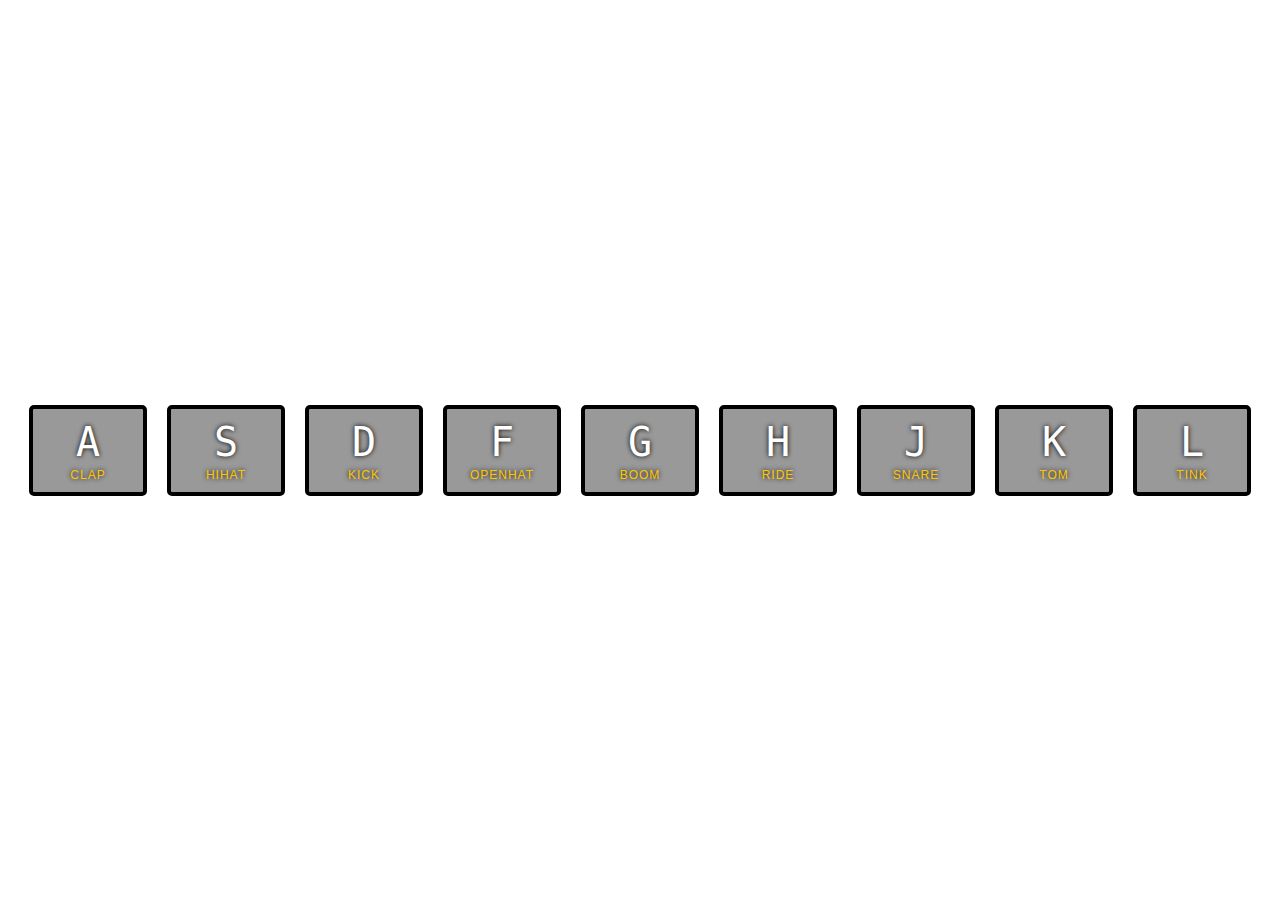
<file: 01 - JavaScript Drum Kit/index.html>
<!DOCTYPE html>
<html lang="en">
<head>
  <meta charset="UTF-8">
  <title>JS Drum Kit</title>
  <link rel="stylesheet" href="style.css">
</head>

<body>
  <div class="keys">
    <div data-key="65" class="key">
      <kbd>A</kbd>
      <span class="sound">clap</span>
    </div>
    <div data-key="83" class="key">
      <kbd>S</kbd>
      <span class="sound">hihat</span>
    </div>
    <div data-key="68" class="key">
      <kbd>D</kbd>
      <span class="sound">kick</span>
    </div>
    <div data-key="70" class="key">
      <kbd>F</kbd>
      <span class="sound">openhat</span>
    </div>
    <div data-key="71" class="key">
      <kbd>G</kbd>
      <span class="sound">boom</span>
    </div>
    <div data-key="72" class="key">
      <kbd>H</kbd>
      <span class="sound">ride</span>
    </div>
    <div data-key="74" class="key">
      <kbd>J</kbd>
      <span class="sound">snare</span>
    </div>
    <div data-key="75" class="key">
      <kbd>K</kbd>
      <span class="sound">tom</span>
    </div>
    <div data-key="76" class="key">
      <kbd>L</kbd>
      <span class="sound">tink</span>
    </div>
  </div>

  <audio data-key="65" src="sounds/clap.wav"></audio>
  <audio data-key="83" src="sounds/hihat.wav"></audio>
  <audio data-key="68" src="sounds/kick.wav"></audio>
  <audio data-key="70" src="sounds/openhat.wav"></audio>
  <audio data-key="71" src="sounds/boom.wav"></audio>
  <audio data-key="72" src="sounds/ride.wav"></audio>
  <audio data-key="74" src="sounds/snare.wav"></audio>
  <audio data-key="75" src="sounds/tom.wav"></audio>
  <audio data-key="76" src="sounds/tink.wav"></audio>

<script>
   


function playSound(x) {
  
        const audio = document.querySelector(`audio[data-key="${x.keyCode}"]`)
        const key = document.querySelector(`.key[data-key="${x.keyCode}"]`)

        if(!audio) return; //stop

        audio.currentTime = 0;
        audio.play();
        key.classList.add('playing')
        
   
}
        function removeTransisiton(x){
            console.log(x)
            if(x.propertyName != 'transform') return; 
           
            this.classList.remove('playing')
           
        }

    const keys  = document.querySelectorAll('.key');
    console.log(keys)
    keys.forEach(key => key.addEventListener('transitionend', removeTransisiton))
    window.addEventListener('keydown', playSound);
</script>


</body>
</html>
</file>
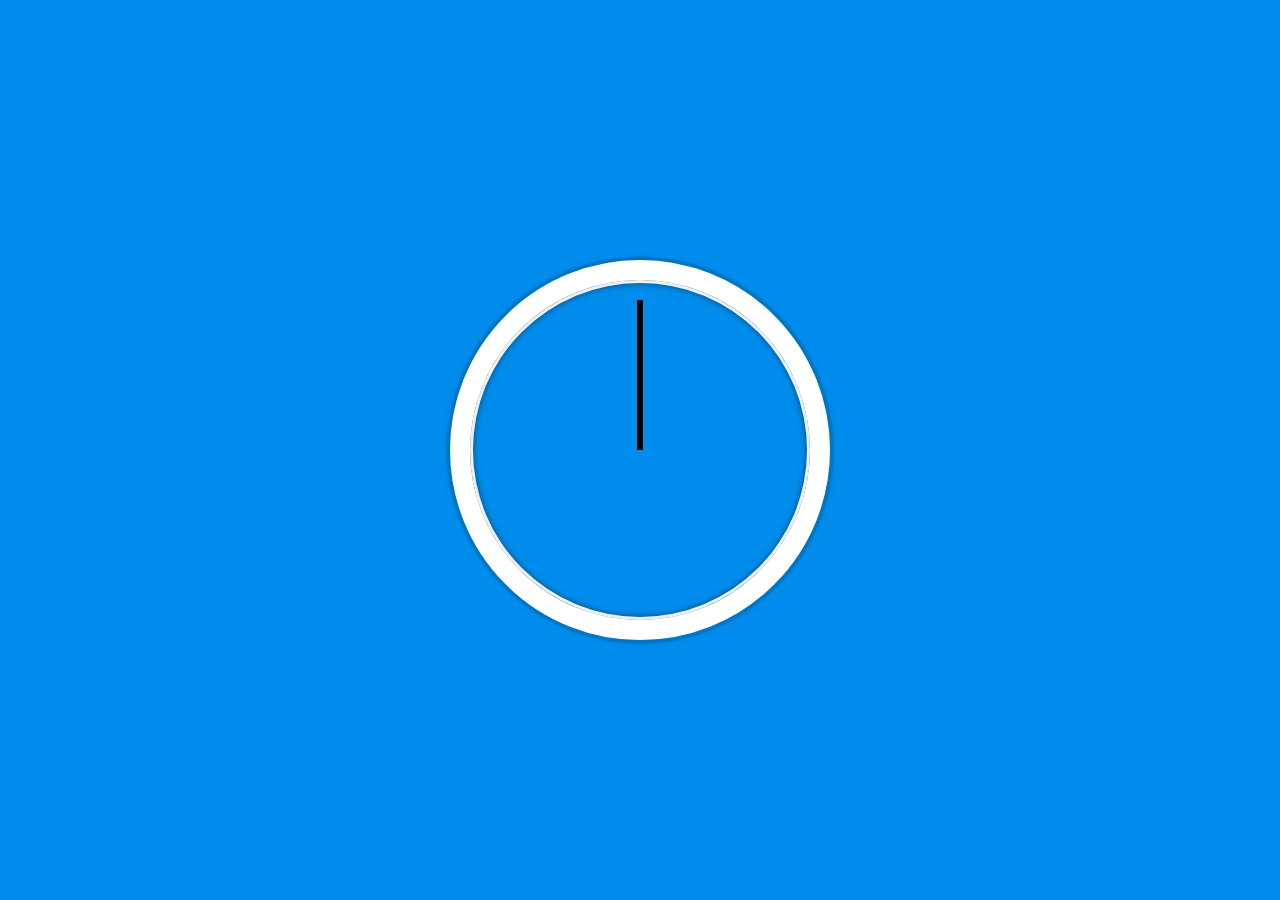
<file: 02 - CSS + JS CLOCK/index.html>
<!DOCTYPE html>
<html lang="en">
<head>
  <meta charset="UTF-8">
  <title>JS + CSS Clock</title>
</head>
<body>


    <div class="clock">
      <div class="clock-face">
        <div class="hand hour-hand"></div>
        <div class="hand min-hand"></div>
        <div class="hand second-hand"></div>
      </div>
    </div>


  <style>
    html {
      background: #018DED url(https://unsplash.it/1500/1000?image=881&blur=5);
      background-size: cover;
      font-family: 'helvetica neue';
      text-align: center;
      font-size: 10px;
    
    }

    body {
      margin: 0;
      font-size: 2rem;
      display: flex;
      flex: 1;
      min-height: 100vh;
      align-items: center;
    }

    .clock {
      width: 30rem;
      height: 30rem;
      border: 20px solid white;
      border-radius: 50%;
      margin: 50px auto;
      position: relative;
      padding: 2rem;
      box-shadow:
        0 0 0 4px rgba(0,0,0,0.1),
        inset 0 0 0 3px #EFEFEF,
        inset 0 0 10px black,
        0 0 10px rgba(0,0,0,0.2);
    }

    .clock-face {
      position: relative;
      width: 100%;
      height: 100%;
      transform: translateY(-3px); /* account for the height of the clock hands */
    }

    .hand {
      width: 50%;
      height: 6px;
      background: black;
      position: absolute;
      top: 50%;
      transform-origin: 100%;
      transform: rotate(90deg);
      transition: all 0.05s;
      transition-timing-function: cubic-bezier(0.075, 0.82, 0.165, 1);
    }

  </style>

  <script>
      const hourHand = document.querySelector('.hour-hand')
      const minHand = document.querySelector('.min-hand')
      const secondHand = document.querySelector('.second-hand')

      function setDate() {

          const now = new Date();

          const hour = now.getHours();
          const hourDegres = ((hour / 12) * 360) + 90;
          hourHand.style.transform = `rotate(${hourDegres}deg`;


          const second = now.getSeconds();
          const secondDegres = ((second / 60) * 360) + 90;
          secondHand.style.transform = `rotate(${secondDegres}deg`;

          const mins = now.getMinutes();
          const minutesDegres = ((mins / 60) * 360) + 90;
          minHand.style.transform = `rotate(${minutesDegres}deg`;

          console.log(second)
      }
              
      setInterval(setDate, 1000);
  </script>
</body>
</html>
</file>
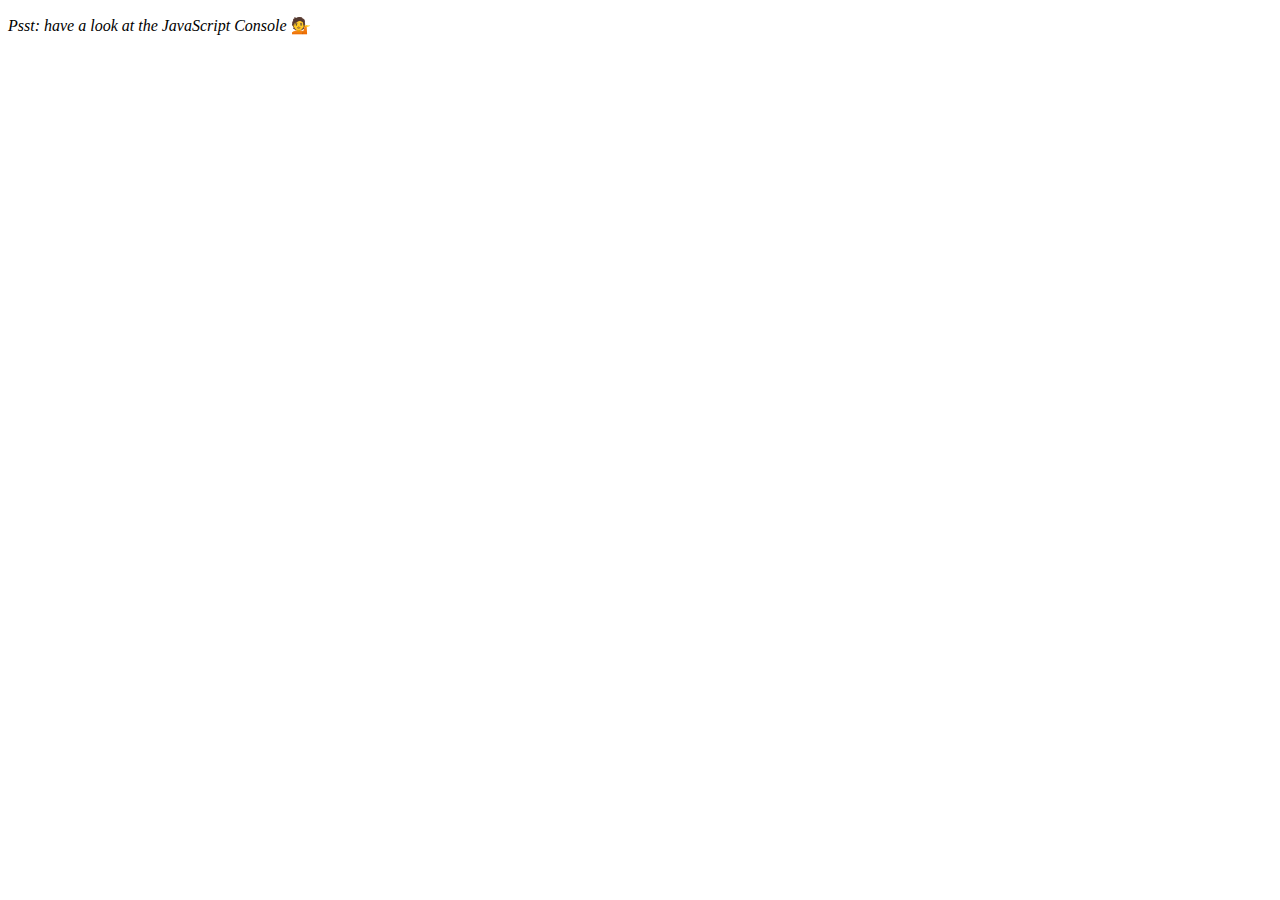
<file: 04 - Array Cardio Day 1/index.html>
<!DOCTYPE html>
<html lang="en">
<head>
  <meta charset="UTF-8">
  <title>Array Cardio 💪</title>
</head>
<body>
  <p><em>Psst: have a look at the JavaScript Console</em> 💁</p>
  <script>

    // Get your shorts on - this is an array workout!
    // ## Array Cardio Day 1

    // Some data we can work with

    const inventors = [
      { first: 'Albert', last: 'Einstein', year: 1879, passed: 1955 },
      { first: 'Isaac', last: 'Newton', year: 1643, passed: 1727 },
      { first: 'Galileo', last: 'Galilei', year: 1564, passed: 1642 },
      { first: 'Marie', last: 'Curie', year: 1867, passed: 1934 },
      { first: 'Johannes', last: 'Kepler', year: 1571, passed: 1630 },
      { first: 'Nicolaus', last: 'Copernicus', year: 1473, passed: 1543 },
      { first: 'Max', last: 'Planck', year: 1858, passed: 1947 },
      { first: 'Katherine', last: 'Blodgett', year: 1898, passed: 1979 },
      { first: 'Ada', last: 'Lovelace', year: 1815, passed: 1852 },
      { first: 'Sarah E.', last: 'Goode', year: 1855, passed: 1905 },
      { first: 'Lise', last: 'Meitner', year: 1878, passed: 1968 },
      { first: 'Hanna', last: 'Hammarström', year: 1829, passed: 1909 }
    ];

    const people = [
      'Bernhard, Sandra', 'Bethea, Erin', 'Becker, Carl', 'Bentsen, Lloyd', 'Beckett, Samuel', 'Blake, William', 'Berger, Ric', 'Beddoes, Mick', 'Beethoven, Ludwig',
      'Belloc, Hilaire', 'Begin, Menachem', 'Bellow, Saul', 'Benchley, Robert', 'Blair, Robert', 'Benenson, Peter', 'Benjamin, Walter', 'Berlin, Irving',
      'Benn, Tony', 'Benson, Leana', 'Bent, Silas', 'Berle, Milton', 'Berry, Halle', 'Biko, Steve', 'Beck, Glenn', 'Bergman, Ingmar', 'Black, Elk', 'Berio, Luciano',
      'Berne, Eric', 'Berra, Yogi', 'Berry, Wendell', 'Bevan, Aneurin', 'Ben-Gurion, David', 'Bevel, Ken', 'Biden, Joseph', 'Bennington, Chester', 'Bierce, Ambrose',
      'Billings, Josh', 'Birrell, Augustine', 'Blair, Tony', 'Beecher, Henry', 'Biondo, Frank'
    ];
    
    // Array.prototype.filter()
    // 1. Filter the list of inventors for those who were born in the 1500's
    const year = inventors.filter(i => (i.year >= 1500 && i.year <= 1600))
    console.table(year)
    
    // Array.prototype.map()
    // 2. Give us an array of the inventors first and last names
    const firstName = inventors.map(a => {
       return `${a.first} ${a.last}`
    })

    console.table(firstName)


    // Array.prototype.sort()
    // 3. Sort the inventors by birthdate, oldest to youngest
    const sortBy = inventors.sort((x,y) => x.year > y.year ? 1 : -1)
    console.table(sortBy)

    // Array.prototype.reduce()
    // 4. How many years did all the inventors live all together?
    const all = inventors.reduce((total = 0, i) => {
        return total  + (i.passed - i.year);
    }, 0)
    console.table(all)


    // 5. Sort the inventors by years lived
    const oldest = inventors.sort((a,b) => {
        const firstGuy = a.passed - a.year;
        const secondGuy = b.passed - b.year
        return firstGuy > secondGuy ? -1 : 1;
    })

    console.table(oldest)
    // 6. create a list of Boulevards in Paris that contain 'de' anywhere in the name
    // https://en.wikipedia.org/wiki/Category:Boulevards_in_Paris
    

    // const category = document.querySelector('.mw-category');
    // const links = Array.from(category.querySelectorAll('a'));
    // const de = links
    //             .map(link => link.textContent)
    //             .filter(streetName => streetName.includes('de'));


    // 7. sort Exercise
    // Sort the people alphabetically by last name
    const exercise = people.sort((a,b) => {
        const [al, af] = a.split(', ');
        const [bl, bf] = b.split(', ');
        return al > bl ? 1 : -1;
    })
    console.table(exercise)

    // 8. Reduce Exercise
    // Sum up the instances of each of these
    const data = ['car', 'car', 'truck', 'truck', 'bike', 'walk', 'car', 'van', 'bike', 'walk', 'car', 'van', 'car', 'truck' ];
    
    const transport = data.reduce((obj, item) => {
        if(!obj[item]) {
            obj[item] = 0
        }

        obj[item]++;
      return obj;
    }, {})
    console.table(transport)
  </script>
</body>
</html>
</file>
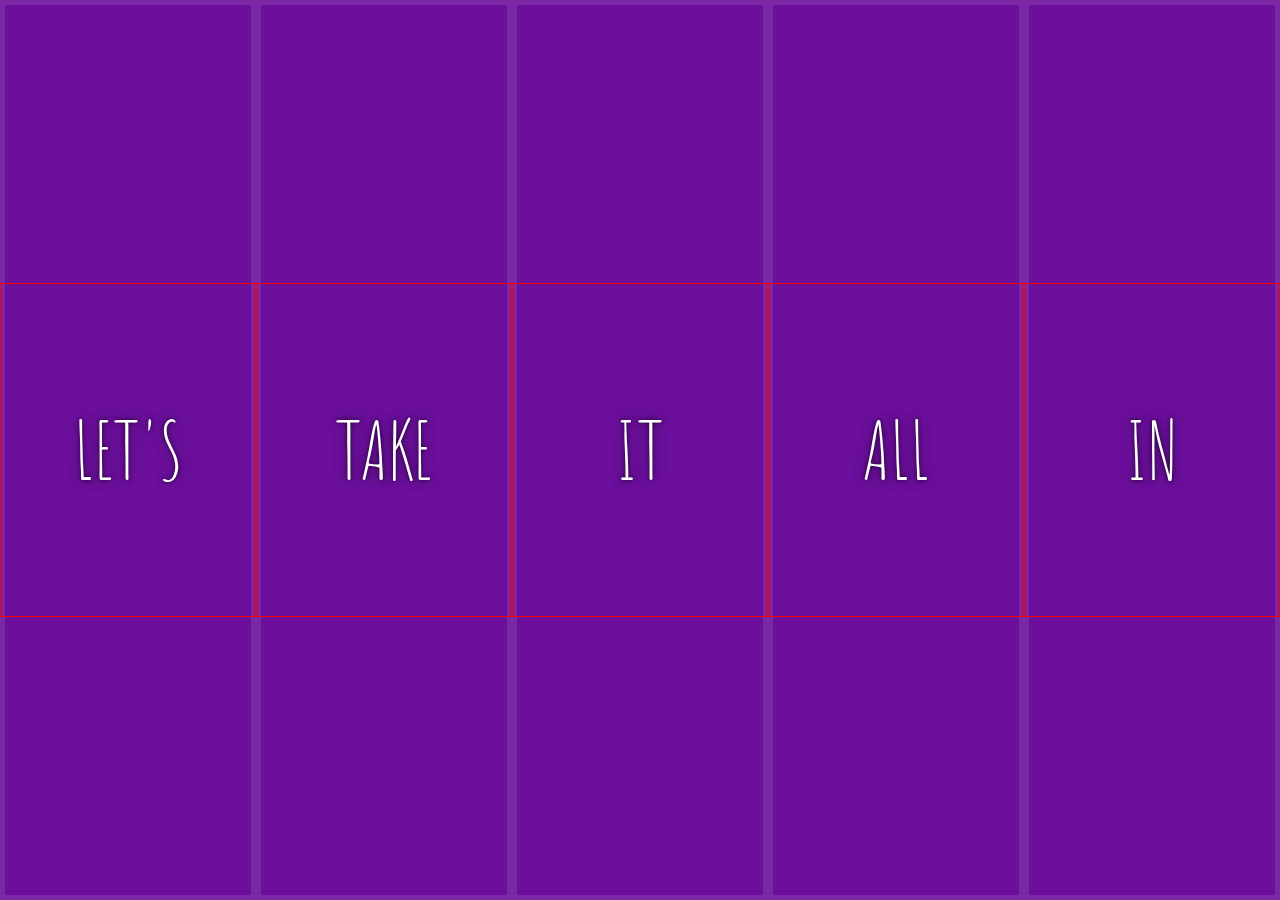
<file: 05 - Flex Panel Gallery/index.html>
<!DOCTYPE html>
<html lang="en">
<head>
  <meta charset="UTF-8">
  <title>Flex Panels 💪</title>
  <link href='https://fonts.googleapis.com/css?family=Amatic+SC' rel='stylesheet' type='text/css'>
</head>
<body>
  <style>
    html {
      box-sizing: border-box;
      background: #ffc600;
      font-family: 'helvetica neue';
      font-size: 20px;
      font-weight: 200;
    }
    
    body {
      margin: 0;
    }
    
    *, *:before, *:after {
      box-sizing: inherit;
    }

    .panels {
      min-height: 100vh;
      overflow: hidden;
     display: flex;
    }

    .panel {
      background: #6B0F9C;
      box-shadow: inset 0 0 0 5px rgba(255,255,255,0.1);
      color: white;
      text-align: center;
      align-items: center;
      /* Safari transitionend event.propertyName === flex */
      /* Chrome + FF transitionend event.propertyName === flex-grow */
      transition:
        font-size 0.7s cubic-bezier(0.61,-0.19, 0.7,-0.11),
        flex 0.7s cubic-bezier(0.61,-0.19, 0.7,-0.11),
        background 0.2s;
      font-size: 20px;
      background-size: cover;
      background-position: center;
      flex: 1;
      justify-content: center;
      align-items: center;
      display: flex;
      flex-direction: column;
    }

    .panel1 { background-image:url(https://source.unsplash.com/gYl-UtwNg_I/1500x1500); }
    .panel2 { background-image:url(https://source.unsplash.com/rFKUFzjPYiQ/1500x1500); }
    .panel3 { background-image:url(https://images.unsplash.com/photo-1465188162913-8fb5709d6d57?ixlib=rb-0.3.5&q=80&fm=jpg&crop=faces&cs=tinysrgb&w=1500&h=1500&fit=crop&s=967e8a713a4e395260793fc8c802901d); }
    .panel4 { background-image:url(https://source.unsplash.com/ITjiVXcwVng/1500x1500); }
    .panel5 { background-image:url(https://source.unsplash.com/3MNzGlQM7qs/1500x1500); }

    /* Flex Children */
    .panel > * {
      margin: 0;
      width: 100%;
      transition: transform 0.5s;
      border: 1px solid red;
      flex: 1 0 auto;
      display: flex;
      justify-content: center;
      align-items: center;
    }

    .panel > *:first-child {
        transform: translateY(-100%);
    }

    .panel.open-active > *:first-child {
        transform: translateY(0);
    }

    .panel > *:last-child {
        transform: translateY(100%);
    }

    .panel.open-active > *:last-child {
        transform: translateY(0);
    }

    .panel p {
      text-transform: uppercase;
      font-family: 'Amatic SC', cursive;
      text-shadow: 0 0 4px rgba(0, 0, 0, 0.72), 0 0 14px rgba(0, 0, 0, 0.45);
      font-size: 2em;
    }
    
    .panel p:nth-child(2) {
      font-size: 4em;
    }

    .panel.open {
        flex: 	5;
      font-size: 40px;
    }

  </style>


  <div class="panels">
    <div class="panel panel1">
      <p>Hey</p>
      <p>Let's</p>
      <p>Dance</p>
    </div>
    <div class="panel panel2">
      <p>Give</p>
      <p>Take</p>
      <p>Receive</p>
    </div>
    <div class="panel panel3">
      <p>Experience</p>
      <p>It</p>
      <p>Today</p>
    </div>
    <div class="panel panel4">
      <p>Give</p>
      <p>All</p>
      <p>You can</p>
    </div>
    <div class="panel panel5">
      <p>Life</p>
      <p>In</p>
      <p>Motion</p>
    </div>
  </div>

  <script>
    const panels = document.querySelectorAll('.panel')
    function toogleOpen(){
        this.classList.toggle('open')
    }
    function toogleActive(e){
    if(e.propertyName.includes('flex')){
        this.classList.toggle('open-active')
    }
    }
    panels.forEach(panel => panel.addEventListener('click', toogleOpen))
    panels.forEach(panel => panel.addEventListener('transitionend', toogleActive))

  </script>



</body>
</html>
</file>
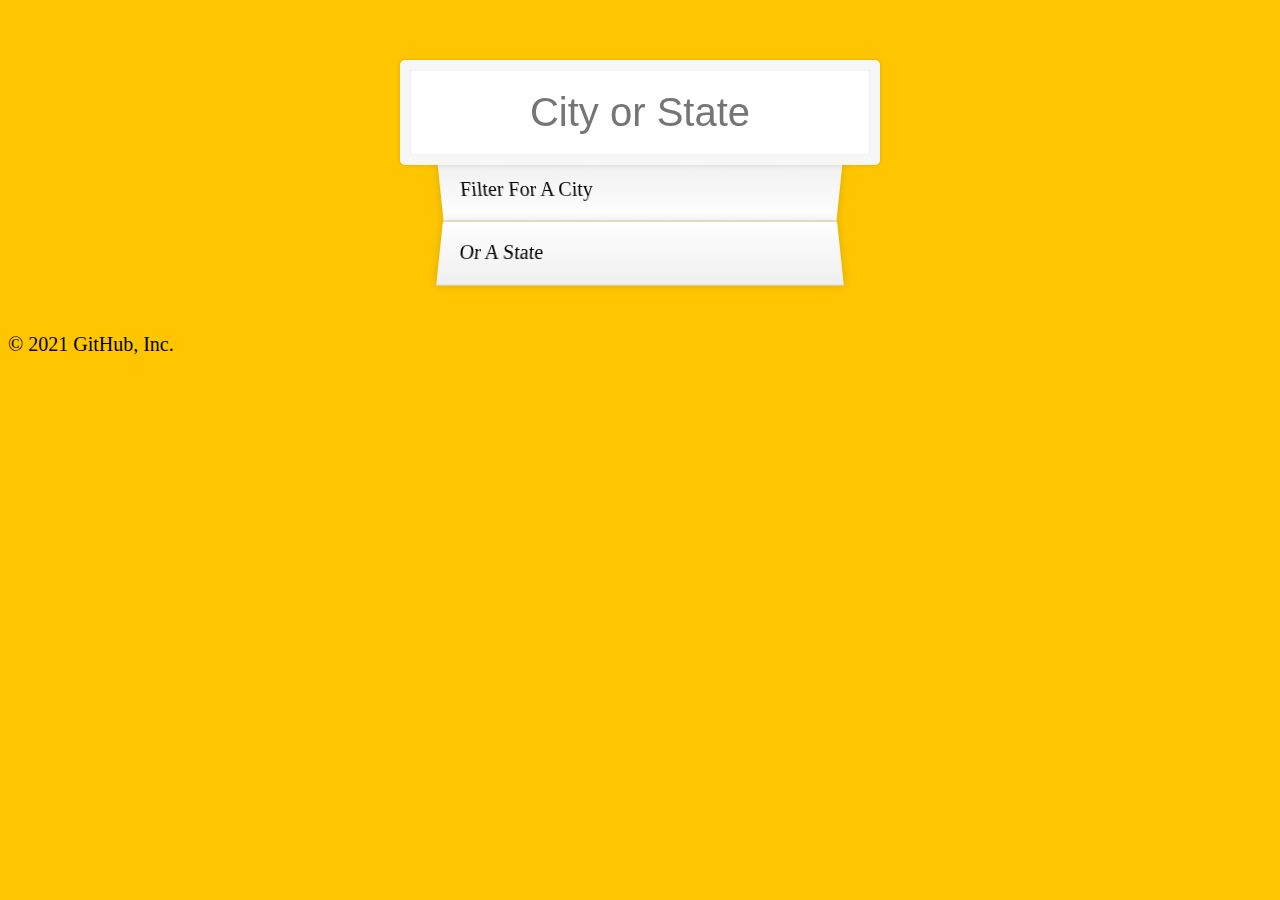
<file: 06 - Ajax Type Head/index.html>
<!DOCTYPE html>
<html lang="en">
<head>
  <meta charset="UTF-8">
  <title>Type Ahead 👀</title>
  <link rel="stylesheet" href="style.css">
</head>
<body>

  <form class="search-form">
    <input type="text" class="search" placeholder="City or State">
    <ul class="suggestions">
      <li>Filter for a city</li>
      <li>or a state</li>
    </ul>
  </form>
<script>
    
const endpoint = 'https://gist.githubusercontent.com/Miserlou/c5cd8364bf9b2420bb29/raw/2bf258763cdddd704f8ffd3ea9a3e81d25e2c6f6/cities.json';

const cities = [];

fetch(endpoint)
    .then(blob => blob.json())
    .then(data => cities.push(...data))

console.log(cities)

function numberWithCommas(x) {
  return x.toString().replace(/\B(?=(\d{3})+(?!\d))/g, ',');
}


function findMatches(kotasama, cities) {
    return cities.filter(place => {
        const regex =  new RegExp(kotasama, 'gi');
        return place.city.match(regex) || place.state.match(regex)
    })
}

function tampilkanKota() {
    const samaArray = findMatches(this.value, cities);
    const html = samaArray.map(place => {
        const regex =  new RegExp(this.value, 'gi');
        const namaKota = place.city.replace(regex, `<span class="hl">${this.value}</span>`)
        const namaKota2 = place.state.replace(regex, `<span class="hl">${this.value}</span>`)

        return `
                <li>
                <span class="name">${namaKota}, ${namaKota2}</span>
                <span class="population">${numberWithCommas(place.population)}</span>
            </li>
            
            `;
    }).join('');
    suggestions.innerHTML = html
}





const searchInput  = document.querySelector('.search');
const suggestions  = document.querySelector('.suggestions');

searchInput.addEventListener('change', tampilkanKota)
searchInput.addEventListener('keyup', tampilkanKota)

</script>
</body>
</html>
© 2021 GitHub, Inc.
</file>
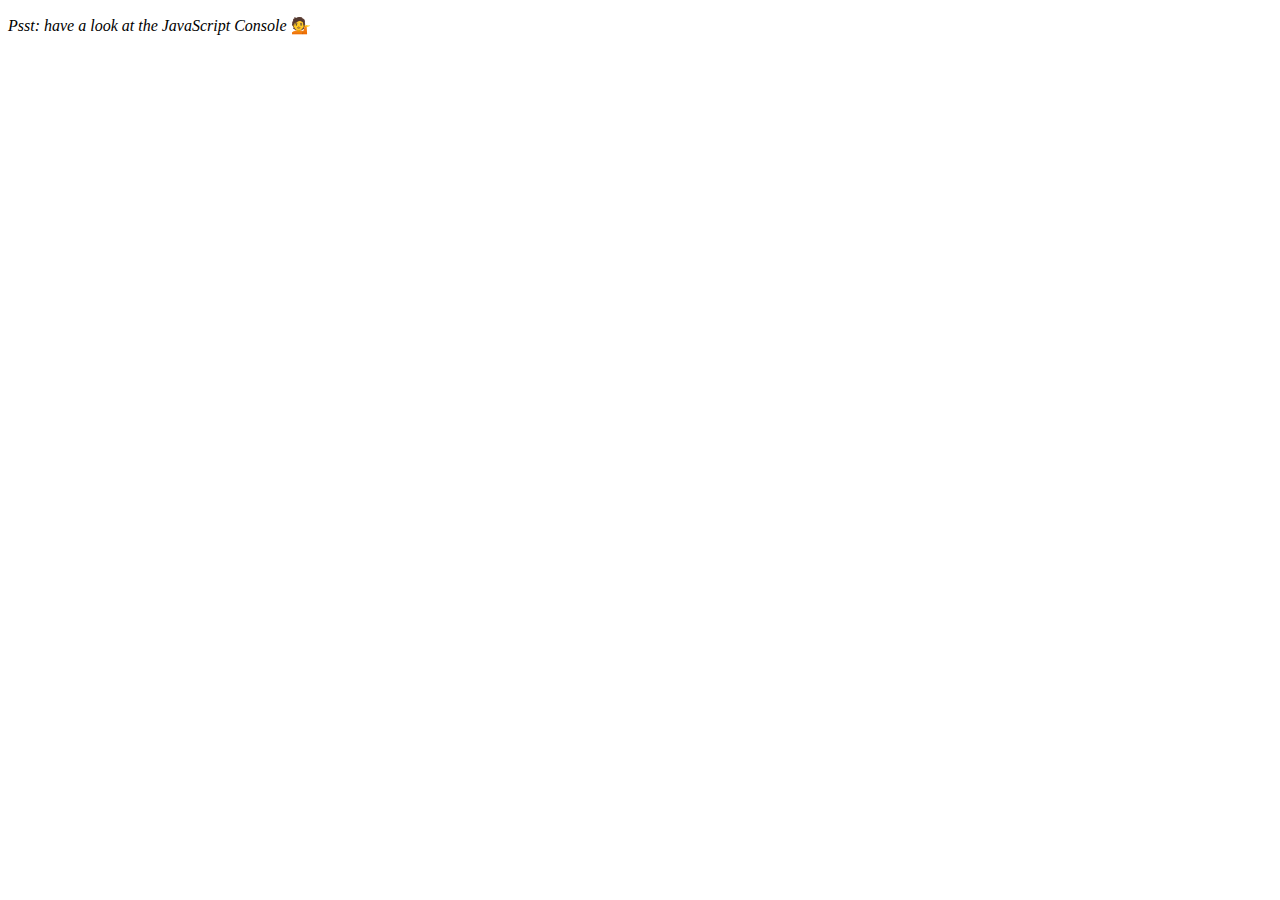
<file: 07 - Array Cardio Day 2/index.html>
<!DOCTYPE html>
<html lang="en">
<head>
  <meta charset="UTF-8">
  <title>Array Cardio 💪💪</title>
</head>
<body>
  <p><em>Psst: have a look at the JavaScript Console</em> 💁</p>
  <script>
    // ## Array Cardio Day 2

    const people = [
      { name: 'Wes', year: 1988 },
      { name: 'Kait', year: 1986 },
      { name: 'Irv', year: 1970 },
      { name: 'Lux', year: 2015 }
    ];

    const comments = [
      { text: 'Love this!', id: 523423 },
      { text: 'Super good', id: 823423 },
      { text: 'You are the best', id: 2039842 },
      { text: 'Ramen is my fav food ever', id: 123523 },
      { text: 'Nice Nice Nice!', id: 542328 }
    ];

    // Some and Every Checks
    // Array.prototype.some() // is at least one person 19 or older?
    const isAdult = people.some(p => ((new Date().getFullYear()) - p.year >= 19));

    console.log({isAdult})
    // Array.prototype.every() // is everyone 19 or older?

    const allAdults = people.every(p => ((new Date().getFullYear()) - p.year >= 19))
    console.log({allAdults})

    // Array.prototype.find()
    // Find is like filter, but instead returns just the one you are looking for
    // find the comment with the ID of 823423

    const comment = comments.find(c => c.id === 823423 )
    console.log(comment)

    // Array.prototype.findIndex()
    // Find the comment with this ID
    // delete the comment with the ID of 823423
    const index =  comments.findIndex(c => c.id === 823423)
    console.log(index)

      // comments.splice(index, 1);

      const newComments = [
        ...comments.slice(0, index),
        ...comments.slice(index + 1)
      ]
      console.log(newComments)

  </script>
</body>
</html>
</file>
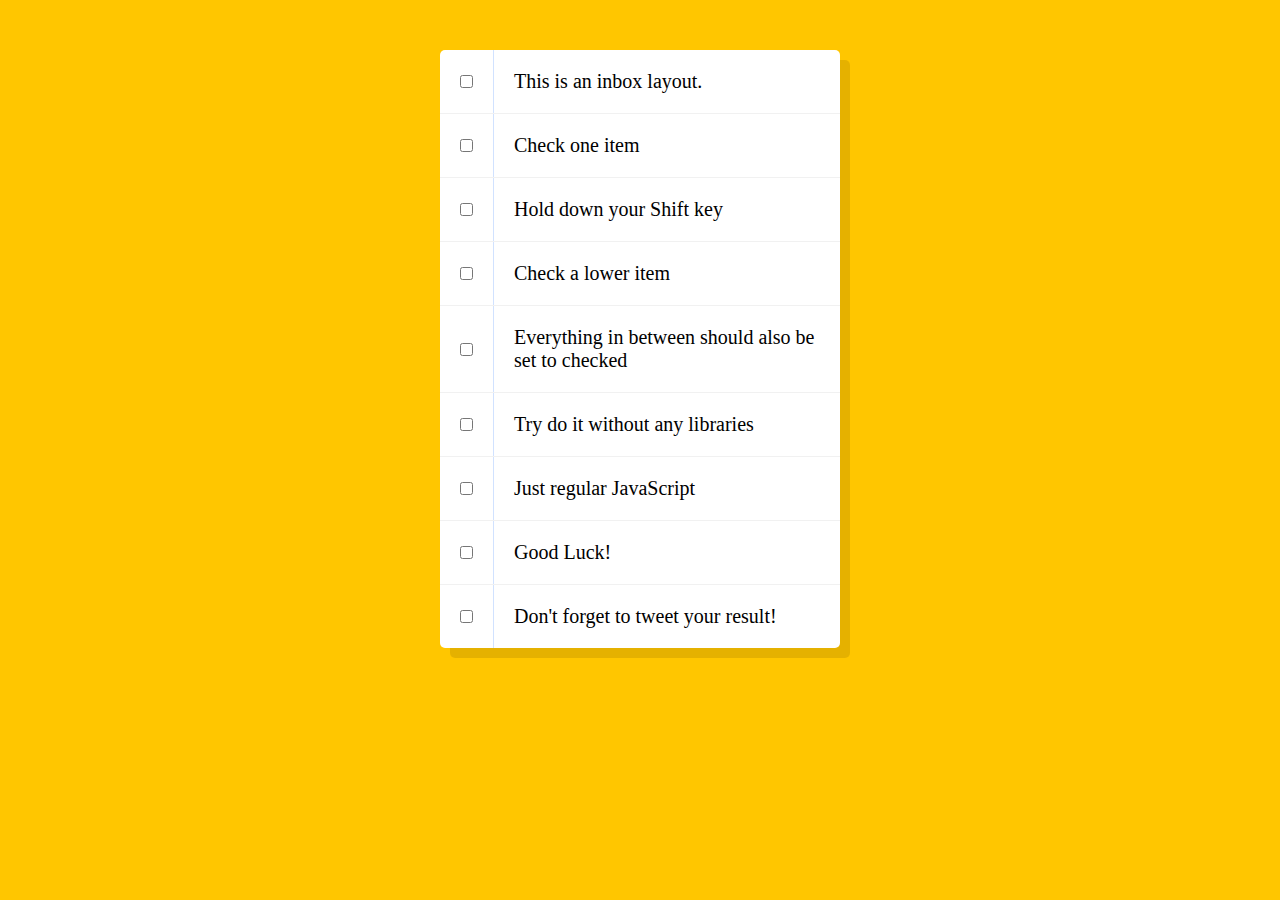
<file: 10 - Hold Shift to Check Multiple Checkboxes/index.html>
<!DOCTYPE html>
<html lang="en">
<head>
  <meta charset="UTF-8">
  <title>Hold Shift to Check Multiple Checkboxes</title>
</head>
<body>
  <style>

    html {
      font-family: sans-serif;
      background: #ffc600;
    }

    .inbox {
      max-width: 400px;
      margin: 50px auto;
      background: white;
      border-radius: 5px;
      box-shadow: 10px 10px 0 rgba(0,0,0,0.1);
    }

    .item {
      display: flex;
      align-items: center;
      border-bottom: 1px solid #F1F1F1;
    }

    .item:last-child {
      border-bottom: 0;
    }


    input:checked + p {
      background: #F9F9F9;
      text-decoration: line-through;
    }

    input[type="checkbox"] {
      margin: 20px;
    }

    p {
      margin: 0;
      padding: 20px;
      transition: background 0.2s;
      flex: 1;
      font-family: 'helvetica neue';
      font-size: 20px;
      font-weight: 200;
      border-left: 1px solid #D1E2FF;
    }
  </style>
   <!--
   The following is a common layout you would see in an email client.
   When a user clicks a checkbox, holds Shift, and then clicks another checkbox a few rows down, all the checkboxes in-between those two checkboxes should be checked.
  -->
  <div class="inbox">
    <div class="item">
      <input type="checkbox">
      <p>This is an inbox layout.</p>
    </div>
    <div class="item">
      <input type="checkbox">
      <p>Check one item</p>
    </div>
    <div class="item">
      <input type="checkbox">
      <p>Hold down your Shift key</p>
    </div>
    <div class="item">
      <input type="checkbox">
      <p>Check a lower item</p>
    </div>
    <div class="item">
      <input type="checkbox">
      <p>Everything in between should also be set to checked</p>
    </div>
    <div class="item">
      <input type="checkbox">
      <p>Try do it without any libraries</p>
    </div>
    <div class="item">
      <input type="checkbox">
      <p>Just regular JavaScript</p>
    </div>
    <div class="item">
      <input type="checkbox">
      <p>Good Luck!</p>
    </div>
    <div class="item">
      <input type="checkbox">
      <p>Don't forget to tweet your result!</p>
    </div>
  </div>

<script>
const checkboxes = document.querySelectorAll('.inbox input[type="checkbox"]');

let lastChecked;

function handleCheck(e) {
  // Check if they had the shift key down
  // AND check that they are checking it
  let inBetween = false;
  if (e.shiftKey && this.checked) {
    // go ahead and do what we please
    // loop over every single checkbox
    checkboxes.forEach(checkbox => {
      console.log(checkbox);
      if (checkbox === this || checkbox === lastChecked) {
        inBetween = !inBetween;
        console.log('Starting to check them in between!');
      }

      if (inBetween) {
        checkbox.checked = true;
      }
    });
  }

  lastChecked = this;
}

checkboxes.forEach(checkbox => checkbox.addEventListener('click', handleCheck));
</script>
</body>
</html>
</file>
<file: 01 - JavaScript Drum Kit/style.css>
html {
    font-size: 10px;
    background: url(https://i.imgur.com/b9r5sEL.jpg) bottom center;
    background-size: cover;
  }
  
  body,html {
    margin: 0;
    padding: 0;
    font-family: sans-serif;
  }
  
  .keys {
    display: flex;
    flex: 1;
    min-height: 100vh;
    align-items: center;
    justify-content: center;
  }
  
  .key {
    border: .4rem solid black;
    border-radius: .5rem;
    margin: 1rem;
    font-size: 1.5rem;
    padding: 1rem .5rem;
    transition: all .07s ease;
    width: 10rem;
    text-align: center;
    color: white;
    background: rgba(0,0,0,0.4);
    text-shadow: 0 0 .5rem black;
  }
  
  .playing {
    transform: scale(1.1);
    border-color: #ffc600;
    box-shadow: 0 0 1rem #ffc600;
  }
  
  kbd {
    display: block;
    font-size: 4rem;
  }
  
  .sound {
    font-size: 1.2rem;
    text-transform: uppercase;
    letter-spacing: .1rem;
    color: #ffc600;
  }
</file>
<file: 06 - Ajax Type Head/style.css>
html {
    box-sizing: border-box;
    background: #ffc600;
    font-family: 'helvetica neue';
    font-size: 20px;
    font-weight: 200;
  }
  
  *, *:before, *:after {
    box-sizing: inherit;
  }
  
  input {
    width: 100%;
    padding: 20px;
  }
  
  .search-form {
    max-width: 400px;
    margin: 50px auto;
  }
  
  input.search {
    margin: 0;
    text-align: center;
    outline: 0;
    border: 10px solid #F7F7F7;
    width: 120%;
    left: -10%;
    position: relative;
    top: 10px;
    z-index: 2;
    border-radius: 5px;
    font-size: 40px;
    box-shadow: 0 0 5px rgba(0, 0, 0, 0.12), inset 0 0 2px rgba(0, 0, 0, 0.19);
  }
  
  .suggestions {
    margin: 0;
    padding: 0;
    position: relative;
    /*perspective: 20px;*/
  }
  
  .suggestions li {
    background: white;
    list-style: none;
    border-bottom: 1px solid #D8D8D8;
    box-shadow: 0 0 10px rgba(0, 0, 0, 0.14);
    margin: 0;
    padding: 20px;
    transition: background 0.2s;
    display: flex;
    justify-content: space-between;
    text-transform: capitalize;
  }
  
  .suggestions li:nth-child(even) {
    transform: perspective(100px) rotateX(3deg) translateY(2px) scale(1.001);
    background: linear-gradient(to bottom,  #ffffff 0%,#EFEFEF 100%);
  }
  
  .suggestions li:nth-child(odd) {
    transform: perspective(100px) rotateX(-3deg) translateY(3px);
    background: linear-gradient(to top,  #ffffff 0%,#EFEFEF 100%);
  }
  
  span.population {
    font-size: 15px;
  }
  
  .hl {
    background: #ffc600;
  }
</file>
